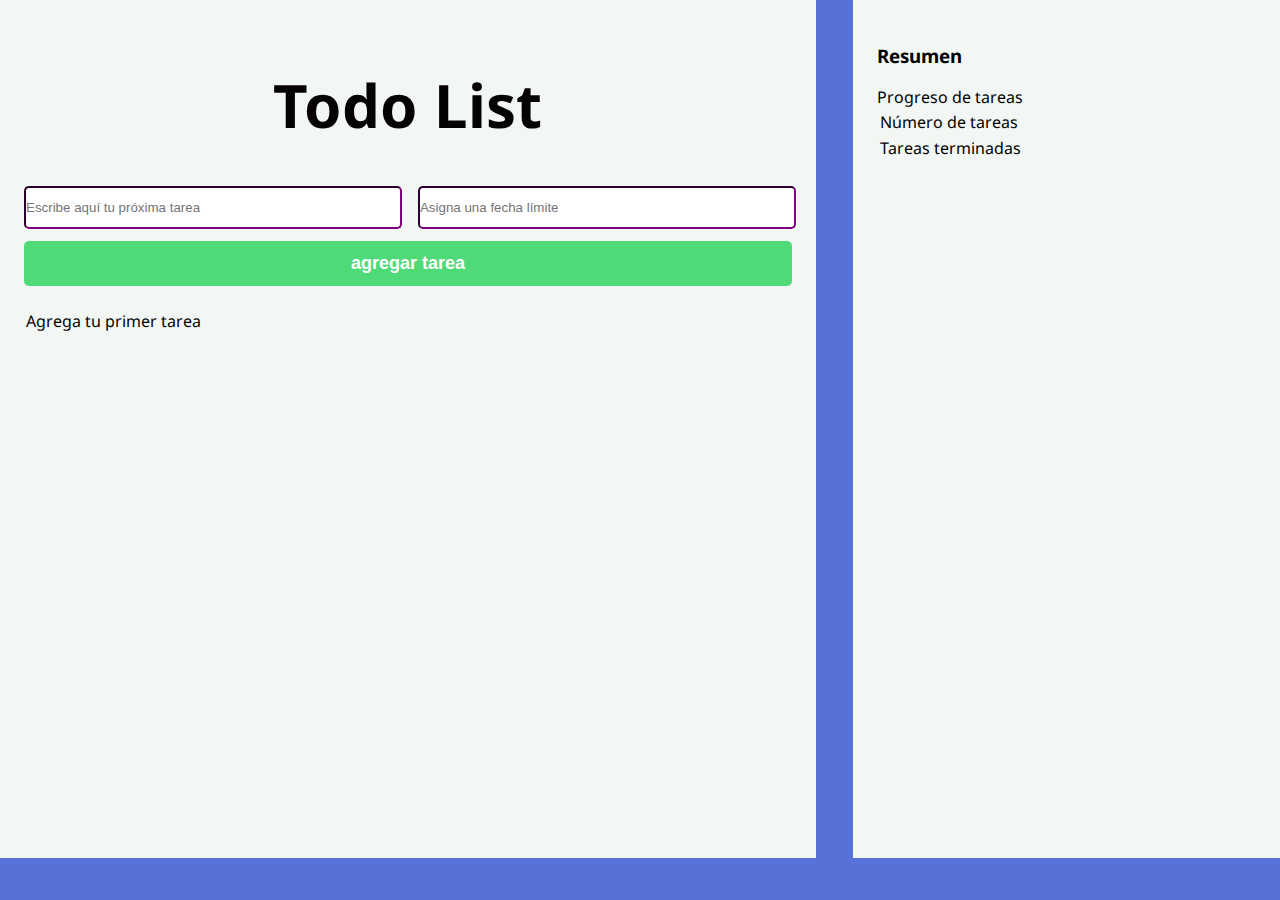
<file: index.html>
<!DOCTYPE html>
<html lang="es-Mx">

<head>
    <meta charset="UTF-8">
    <meta name="viewport" content="width=device-width, initial-scale=1.0">
    <title>Todo List</title>
    <link rel="stylesheet" href="src/js/lib/jquery-ui.theme.css">
    <link rel="stylesheet" href="src/js/lib/jquery-ui.css">
    <link rel="stylesheet" href="src/css/todoList.css">
    <link rel="stylesheet" href="src/css/medias.css">
    <link href="https://fonts.googleapis.com/css2?family=Noto+Sans:ital,wght@0,400;0,500;1,400&display=swap"
        rel="stylesheet">

</head>

<body>
    <main class="contenedorPrincipal">
        <div class="contenedor">
            <section class="titulo">
                <h1>Todo List</h1>
            </section>
            <section>
                <form>
                    <div class="addTasks">
                        <input id="addTasksTextInput" class="addTasksTextInput" type="text"
                            placeholder="Escribe aquí tu próxima tarea" required name="newTask">
                        <input type="text" id="datepicker" placeholder="Asigna una fecha límite" required>
                    </div>
                    <input class="addButton" type="submit" value="agregar tarea" onclick="agregar()">
                </form>
            </section>
            <section class="tasks">
                <table border="0" width="100%">
                    <tr id="cabecera"></tr>
                    <tbody id="tasksList" class="listado"></tbody>
                </table>
            </section>
        </div>
        <div class="contenedorResumen">
            <h3>Resumen</h3>
            <table>
                <tbody>
                    <tr>
                        <td>Número de tareas</td>
                        <td id="numTareas"></td>
                    </tr>
                    <tr>
                        <td>Tareas terminadas</td>
                        <td id="tareasCheck"></td>
                    </tr>
                    <tr>
                        <label for="file">Progreso de tareas</label>
                        <br>
                        <span id="barra"></span>
                    </tr>
                </tbody>
            </table>
        </div>
    </main>


    <script src="https://code.jquery.com/jquery-3.7.1.min.js"></script>
    <script src="src/js/lib/jquery-ui.js"></script>
    <script src="src/js/storage.js"></script>
    <script src="src/js/todoList.js"></script>
    <script src="src/js/main.js"></script>
    <script>
        $(function () {
            $('#datepicker').datepicker({
                onSelect: function () {
                    let value = $(this).datepicker('getDate')
                    console.log(value)
                }
            });
        });</script>

</body>

</html>
</file>
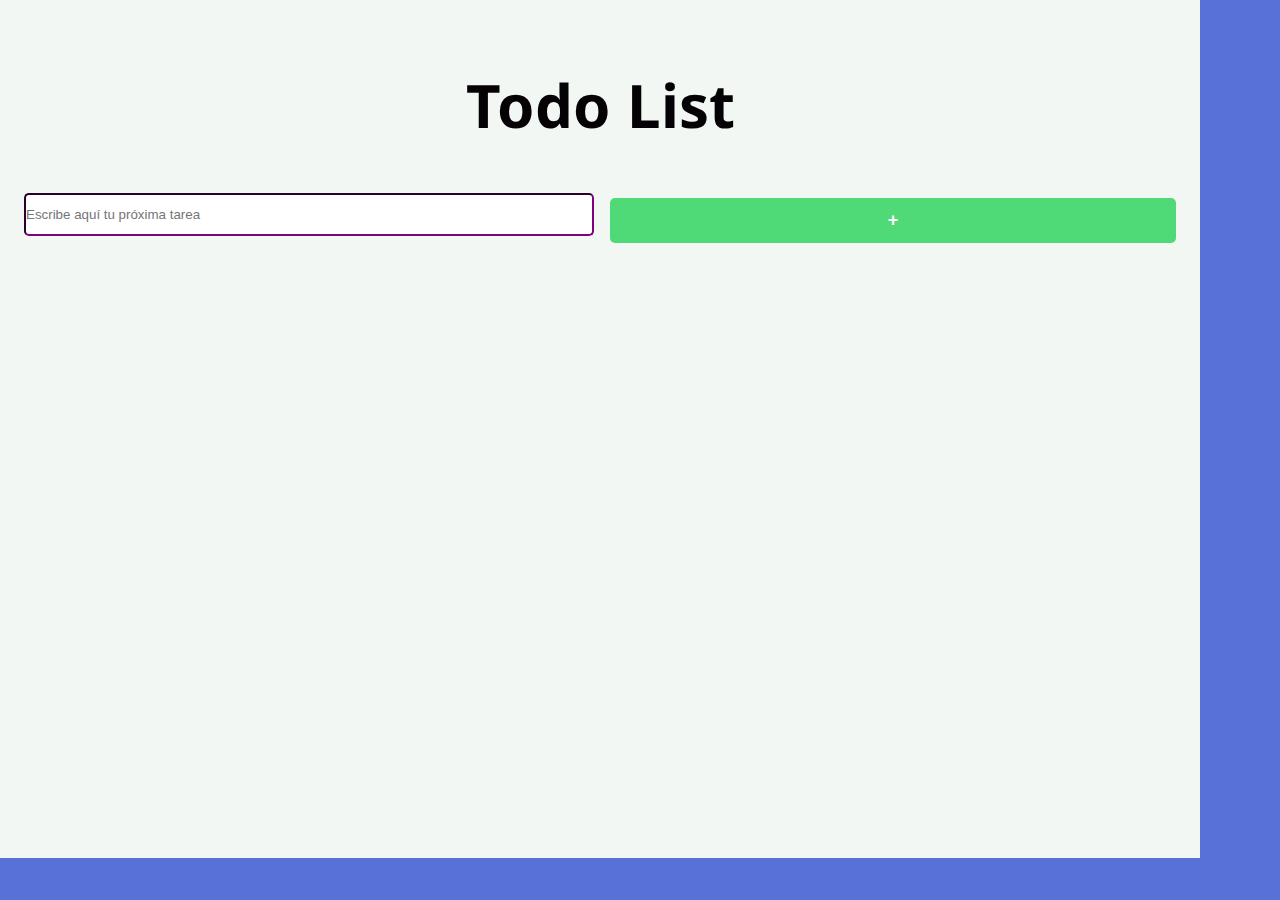
<file: todoList.html>
<!DOCTYPE html>
<html lang="es-Mx">

<head>
    <meta charset="UTF-8">
    <meta name="viewport" content="width=device-width, initial-scale=1.0">
    <title>Todo List</title>
    <link rel="stylesheet" href="src/css/todoList.css">
    <link href="https://fonts.googleapis.com/css2?family=Noto+Sans:ital,wght@0,400;0,500;1,400&display=swap"
        rel="stylesheet">
</head>

<body>

    <main class="contenedor">
        <section class="titulo">
            <h1>Todo List</h1>
        </section>
        <section class="addTasks">
            <input id="addTasksTextInput" class="addTasksTextInput" type="text" size="80" multiple
                placeholder="Escribe aquí tu próxima tarea" required name="newTask">
            <input id="addButton" class="addButton" type="button" value="+" onclick="addButton()">
        </section>
        <section class="tasks">
            <ul id="tasksList" class="listado">

            </ul>
        </section>
    </main>


    <script src="todoList.js"></script>
</body>

</html>
</file>
<file: src/css/todoList.css>
body {
  background-color: #5771d9;
  font-family: "Noto Sans";
  margin: 0;
  padding: 0;
  box-sizing: border-box;
  overflow-x: hidden;
}
.contenedorPrincipal {
  width: 100%;
  height: 100%;
  display: grid;
  grid-template-columns: 2fr 1fr;
  align-items: center;
  justify-content: center;
}

.contenedor {
  width: 90%;
  padding: 24px;
  background-color: #f2f7f4;
  height: 90vh;
}
.contenedorResumen {
  width: 90%;
  padding: 24px;
  background-color: #f2f7f4;
  height: 90vh;
}

.contenedor .titulo {
  display: flex;
  flex-direction: column;
  align-items: center;
  justify-content: center;
  color: #040205;
  font-size: 30px;
}

.contenedor .addTasks {
  display: grid;
  grid-template-columns: 1fr 1fr;
  gap: 20px;
  flex-direction: column;
  align-items: center;
  justify-content: center;
}

.contenedor .addTasks .addTasksTextInput {
  border-radius: 5px;
  width: 100%;
  padding: 12px 0px 12px 0px;
  border-color: purple;
}

.contenedor .addButton {
  margin-top: 12px;
  width: 100%;
  padding: 12px;
  background-color: #50d977;
  color: #ffffff;
  font-weight: bold;
  font-size: 18px;
  border: none;
  border-radius: 5px;
  cursor: pointer;
}

.contenedor .addTasks .addButton:hover {
  background-color: #297c40;
}

.tasks {
  color: #040205;
  margin-top: 20px;
}

.listado {
  border: none;
}

.contenedor .tasks .editButton {
  color: #ffffff;
  background-color: #5771d9;
  border: none;
  padding: 8px;
  border-radius: 12px;
  width: 90px;
  cursor: pointer;
}

.contenedor .tasks .editButton:hover {
  background-color: #374992;
}

.contenedor .tasks .deleteButton {
  color: #ffffff;
  background-color: #d92114;
  border: none;
  padding: 8px;
  border-radius: 12px;
  width: 90px;
  cursor: pointer;
}

.contenedor .tasks .deleteButton:hover {
  background-color: #94150c;
}

.contenedor .tasks .saveButton {
  color: #ffffff;
  background-color: #ebde26;
  border: none;
  padding: 8px;
  border-radius: 12px;
  width: 90px;
  cursor: pointer;
}

.contenedor .tasks .saveButton:hover {
  background-color: #bab01e;
}

.tasks .listado .items {
  border: 1px solid gray;
}
.contenedor .tasks .inputSave {
  border-radius: 5px;
  width: 90%;
  padding: 12px 0px 12px 0px;
  border-color: purple;
}

.contenedor .tasks .textoTarea {
  text-transform: uppercase;
}

#cabecera > th {
  text-align: left;
}

#datepicker {
  border-radius: 5px;
  width: 100%;
  padding: 12px 0px 12px 0px;
  border-color: purple;
}
</file>
<file: src/css/medias.css>
@media screen and (max-width: 1300px) {
  section {
  }
}
@media screen and (max-width: 1200px) {
  section {
  }
}
@media screen and (max-width: 1024px) {
  section {
  }
}
@media screen and (max-width: 968px) {
  section {
  }
}
@media screen and (max-width: 768px) {
  section {
  }
  .contenedorPrincipal {
    grid-template-columns: 1fr;
  }
  .contenedor, .contenedorResumen {
    width: 100%;
    padding: 12px;
    height: 100%;
  }
  .contenedor .addTasks {
    grid-template-columns: 1fr;
    gap: 10px;
  }
}
@media screen and (max-width: 421px) {
  section {
  }
}
</file>
